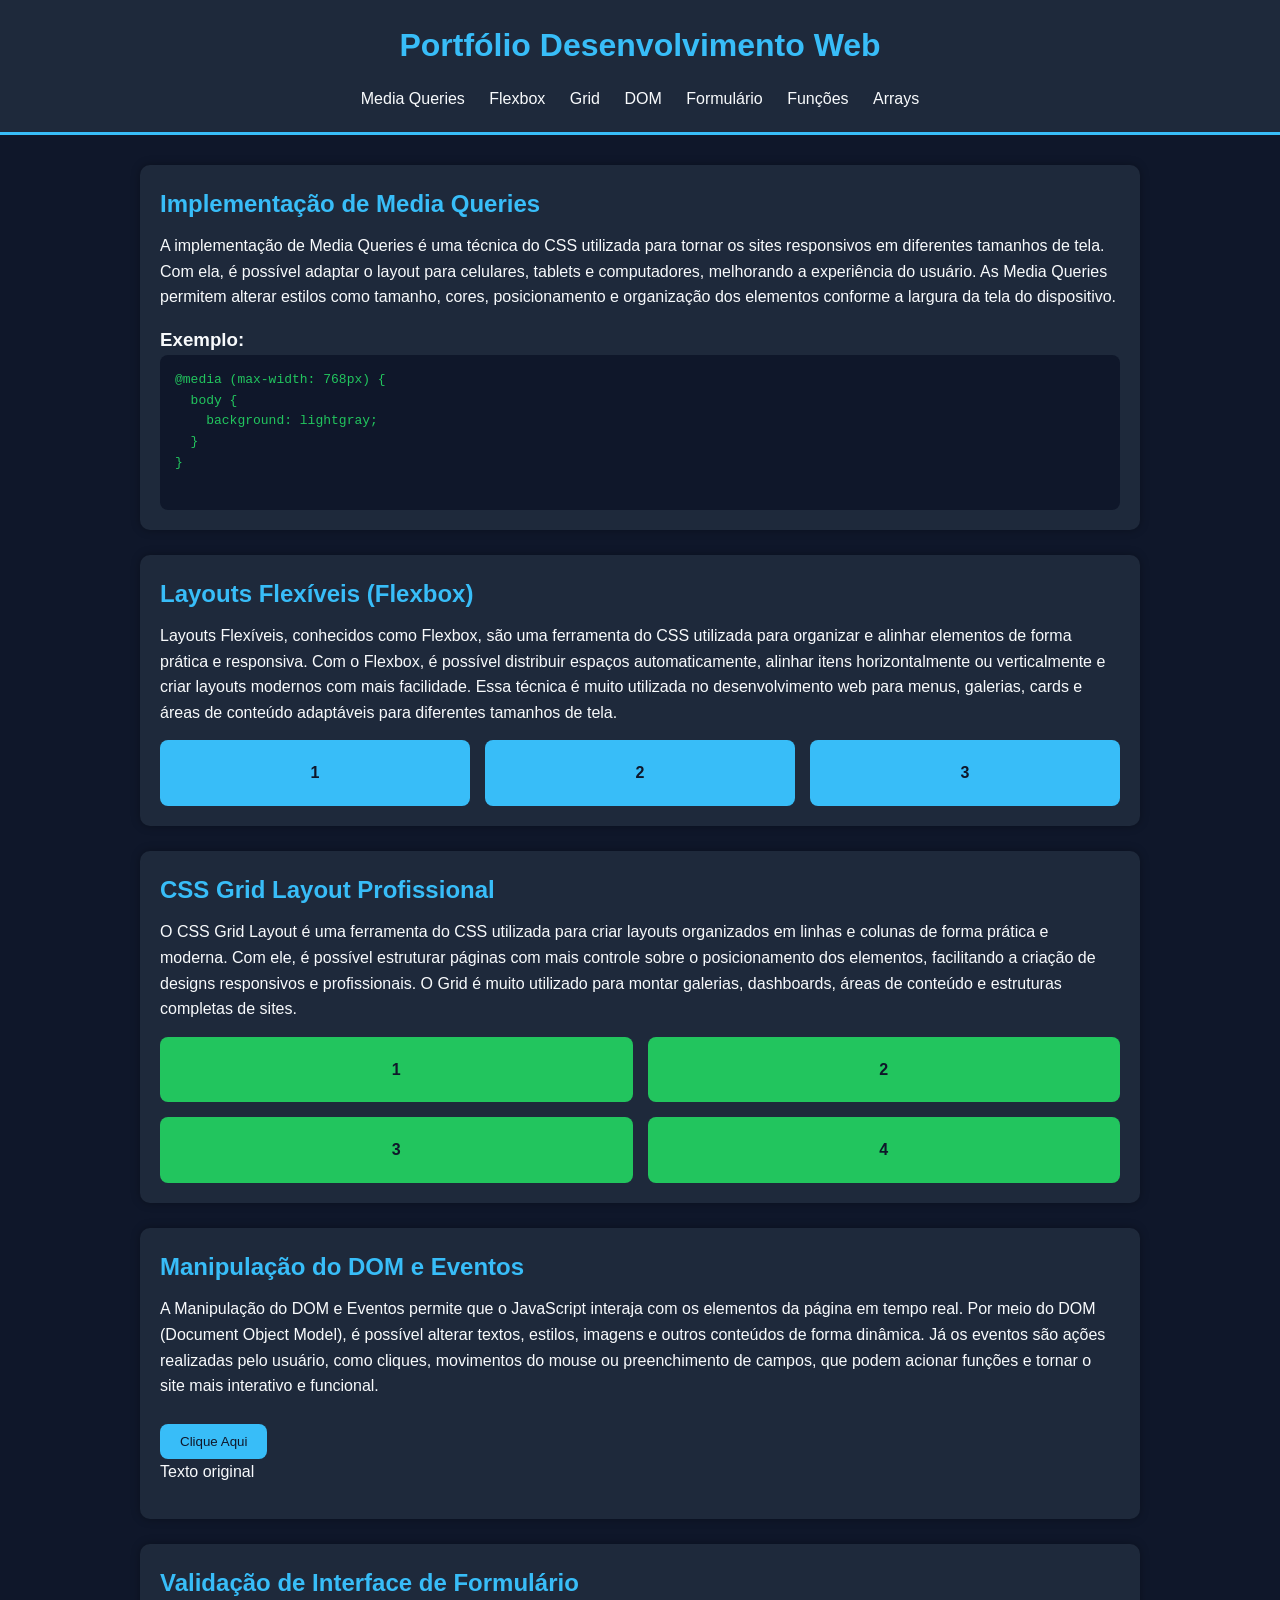
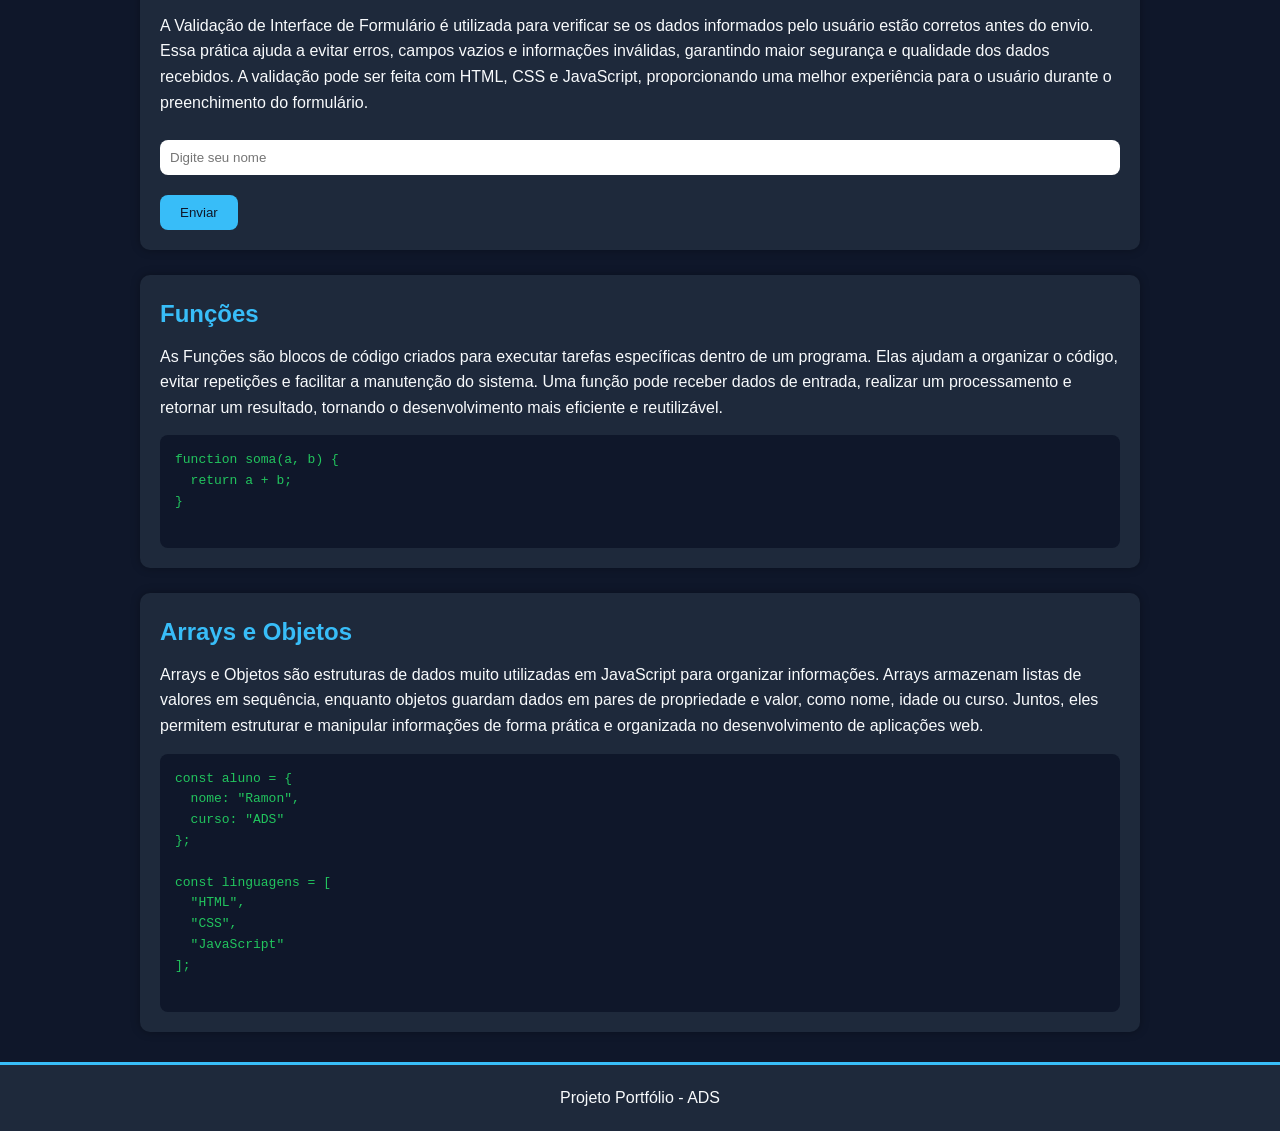
<file: index.html>
<!DOCTYPE html>
<html lang="pt-br">
<head>
  <meta charset="UTF-8">
  <meta name="viewport" content="width=device-width, initial-scale=1.0">
  <title>Portfólio Web</title>

  <link rel="stylesheet" href="style.css">
</head>
<body>

  <!-- Cabeçalho -->
  <header>
    <h1>Portfólio Desenvolvimento Web</h1>

    <nav>
      <a href="#media">Media Queries</a>
      <a href="#flexbox">Flexbox</a>
      <a href="#grid">Grid</a>
      <a href="#dom">DOM</a>
      <a href="#formulario">Formulário</a>
      <a href="#funcoes">Funções</a>
      <a href="#arrays">Arrays</a>
    </nav>
  </header>

  <!-- Conteúdo -->
  <main>

    <!-- Media Queries -->
    <section id="media">
      <h2>Implementação de Media Queries</h2>

      <p>
       A implementação de Media Queries é uma técnica do CSS utilizada para tornar os sites responsivos em diferentes tamanhos de tela. Com ela, é possível adaptar o layout para celulares, tablets e computadores, melhorando a experiência do usuário. As Media Queries permitem alterar estilos como tamanho, cores, posicionamento e organização dos elementos conforme a largura da tela do dispositivo.
      </p>

      <h3>Exemplo:</h3>

      <pre>
@media (max-width: 768px) {
  body {
    background: lightgray;
  }
}
      </pre>
    </section>

    <!-- Flexbox -->
    <section id="flexbox">
      <h2>Layouts Flexíveis (Flexbox)</h2>

      <p>
        Layouts Flexíveis, conhecidos como Flexbox, são uma ferramenta do CSS utilizada para organizar e alinhar elementos de forma prática e responsiva. Com o Flexbox, é possível distribuir espaços automaticamente, alinhar itens horizontalmente ou verticalmente e criar layouts modernos com mais facilidade. Essa técnica é muito utilizada no desenvolvimento web para menus, galerias, cards e áreas de conteúdo adaptáveis para diferentes tamanhos de tela.
      </p>

      <div class="flex-container">
        <div class="box">1</div>
        <div class="box">2</div>
        <div class="box">3</div>
      </div>
    </section>

    <!-- Grid -->
    <section id="grid">
      <h2>CSS Grid Layout Profissional</h2>

      <p>
       O CSS Grid Layout é uma ferramenta do CSS utilizada para criar layouts organizados em linhas e colunas de forma prática e moderna. Com ele, é possível estruturar páginas com mais controle sobre o posicionamento dos elementos, facilitando a criação de designs responsivos e profissionais. O Grid é muito utilizado para montar galerias, dashboards, áreas de conteúdo e estruturas completas de sites.
      </p>

      <div class="grid-container">
        <div class="item">1</div>
        <div class="item">2</div>
        <div class="item">3</div>
        <div class="item">4</div>
      </div>
    </section>

    <!-- DOM -->
    <section id="dom">
      <h2>Manipulação do DOM e Eventos</h2>

      <p>
      A Manipulação do DOM e Eventos permite que o JavaScript interaja com os elementos da página em tempo real. Por meio do DOM (Document Object Model), é possível alterar textos, estilos, imagens e outros conteúdos de forma dinâmica. Já os eventos são ações realizadas pelo usuário, como cliques, movimentos do mouse ou preenchimento de campos, que podem acionar funções e tornar o site mais interativo e funcional.
      </p>

      <button onclick="mudarTexto()">
        Clique Aqui
      </button>

      <p id="texto">
        Texto original
      </p>
    </section>

    <!-- Formulário -->
    <section id="formulario">
      <h2>Validação de Interface de Formulário</h2>

      <p>
        A Validação de Interface de Formulário é utilizada para verificar se os dados informados pelo usuário estão corretos antes do envio. Essa prática ajuda a evitar erros, campos vazios e informações inválidas, garantindo maior segurança e qualidade dos dados recebidos. A validação pode ser feita com HTML, CSS e JavaScript, proporcionando uma melhor experiência para o usuário durante o preenchimento do formulário.

      </p>

      <form onsubmit="return validarFormulario()">

        <input
          type="text"
          id="nome"
          placeholder="Digite seu nome"
        >

        <button type="submit">
          Enviar
        </button>

      </form>
    </section>

    <!-- Funções -->
    <section id="funcoes">
      <h2>Funções</h2>

      <p>
        As Funções são blocos de código criados para executar tarefas específicas dentro de um programa. Elas ajudam a organizar o código, evitar repetições e facilitar a manutenção do sistema. Uma função pode receber dados de entrada, realizar um processamento e retornar um resultado, tornando o desenvolvimento mais eficiente e reutilizável.

      </p>

      <pre>
function soma(a, b) {
  return a + b;
}
      </pre>
    </section>

    <!-- Arrays -->
    <section id="arrays">
      <h2>Arrays e Objetos</h2>

      <p>
        Arrays e Objetos são estruturas de dados muito utilizadas em JavaScript para organizar informações. Arrays armazenam listas de valores em sequência, enquanto objetos guardam dados em pares de propriedade e valor, como nome, idade ou curso. Juntos, eles permitem estruturar e manipular informações de forma prática e organizada no desenvolvimento de aplicações web.
      </p>

      <pre>
const aluno = {
  nome: "Ramon",
  curso: "ADS"
};

const linguagens = [
  "HTML",
  "CSS",
  "JavaScript"
];
      </pre>
    </section>

  </main>

  <!-- Rodapé -->
  <footer>
    <p>
      Projeto Portfólio - ADS
    </p>
  </footer>

  <script src="script.js"></script>

</body>
</html>
</file>
<file: style.css>
* {
  margin: 0;
  padding: 0;
  box-sizing: border-box;
}

/* Corpo da página */

body {
  font-family: Arial, Helvetica, sans-serif;
  background-color: #0f172a;
  color: #f8fafc;
  line-height: 1.6;
}

/* Cabeçalho */

header {
  background-color: #1e293b;
  padding: 20px;
  text-align: center;
  border-bottom: 3px solid #38bdf8;
}

header h1 {
  margin-bottom: 15px;
  color: #38bdf8;
}

/* Menu */

nav a {
  color: #f8fafc;
  text-decoration: none;
  margin: 0 10px;
  transition: 0.3s;
}

nav a:hover {
  color: #38bdf8;
}

/* Conteúdo */

main {
  width: 90%;
  max-width: 1000px;
  margin: 30px auto;
}

/* Seções */

section {
  background-color: #1e293b;
  padding: 20px;
  margin-bottom: 25px;
  border-radius: 10px;
  box-shadow: 0 0 10px rgba(0,0,0,0.3);
}

section h2 {
  color: #38bdf8;
  margin-bottom: 10px;
}

section p {
  margin-bottom: 15px;
}

/* Exemplo de código */

pre {
  background-color: #0f172a;
  padding: 15px;
  border-radius: 8px;
  overflow-x: auto;
  color: #22c55e;
}

/* Flexbox */

.flex-container {
  display: flex;
  gap: 15px;
  margin-top: 15px;
}

.box {
  flex: 1;
  background-color: #38bdf8;
  color: #0f172a;
  padding: 20px;
  text-align: center;
  border-radius: 8px;
  font-weight: bold;
}

/* Grid */

.grid-container {
  display: grid;
  grid-template-columns: repeat(2, 1fr);
  gap: 15px;
  margin-top: 15px;
}

.item {
  background-color: #22c55e;
  color: #0f172a;
  padding: 20px;
  text-align: center;
  border-radius: 8px;
  font-weight: bold;
}

/* Botão */

button {
  background-color: #38bdf8;
  color: #0f172a;
  border: none;
  padding: 10px 20px;
  border-radius: 8px;
  cursor: pointer;
  margin-top: 10px;
  transition: 0.3s;
}

button:hover {
  background-color: #0ea5e9;
}

/* Input */

input {
  width: 100%;
  padding: 10px;
  margin-top: 10px;
  margin-bottom: 10px;
  border-radius: 8px;
  border: none;
}

/* Rodapé */

footer {
  text-align: center;
  padding: 20px;
  background-color: #1e293b;
  margin-top: 30px;
  border-top: 3px solid #38bdf8;
}

/* Responsividade */

@media (max-width: 768px) {

  nav {
    display: flex;
    flex-direction: column;
    gap: 10px;
  }

  .flex-container {
    flex-direction: column;
  }

  .grid-container {
    grid-template-columns: 1fr;
  }

}
</file>
